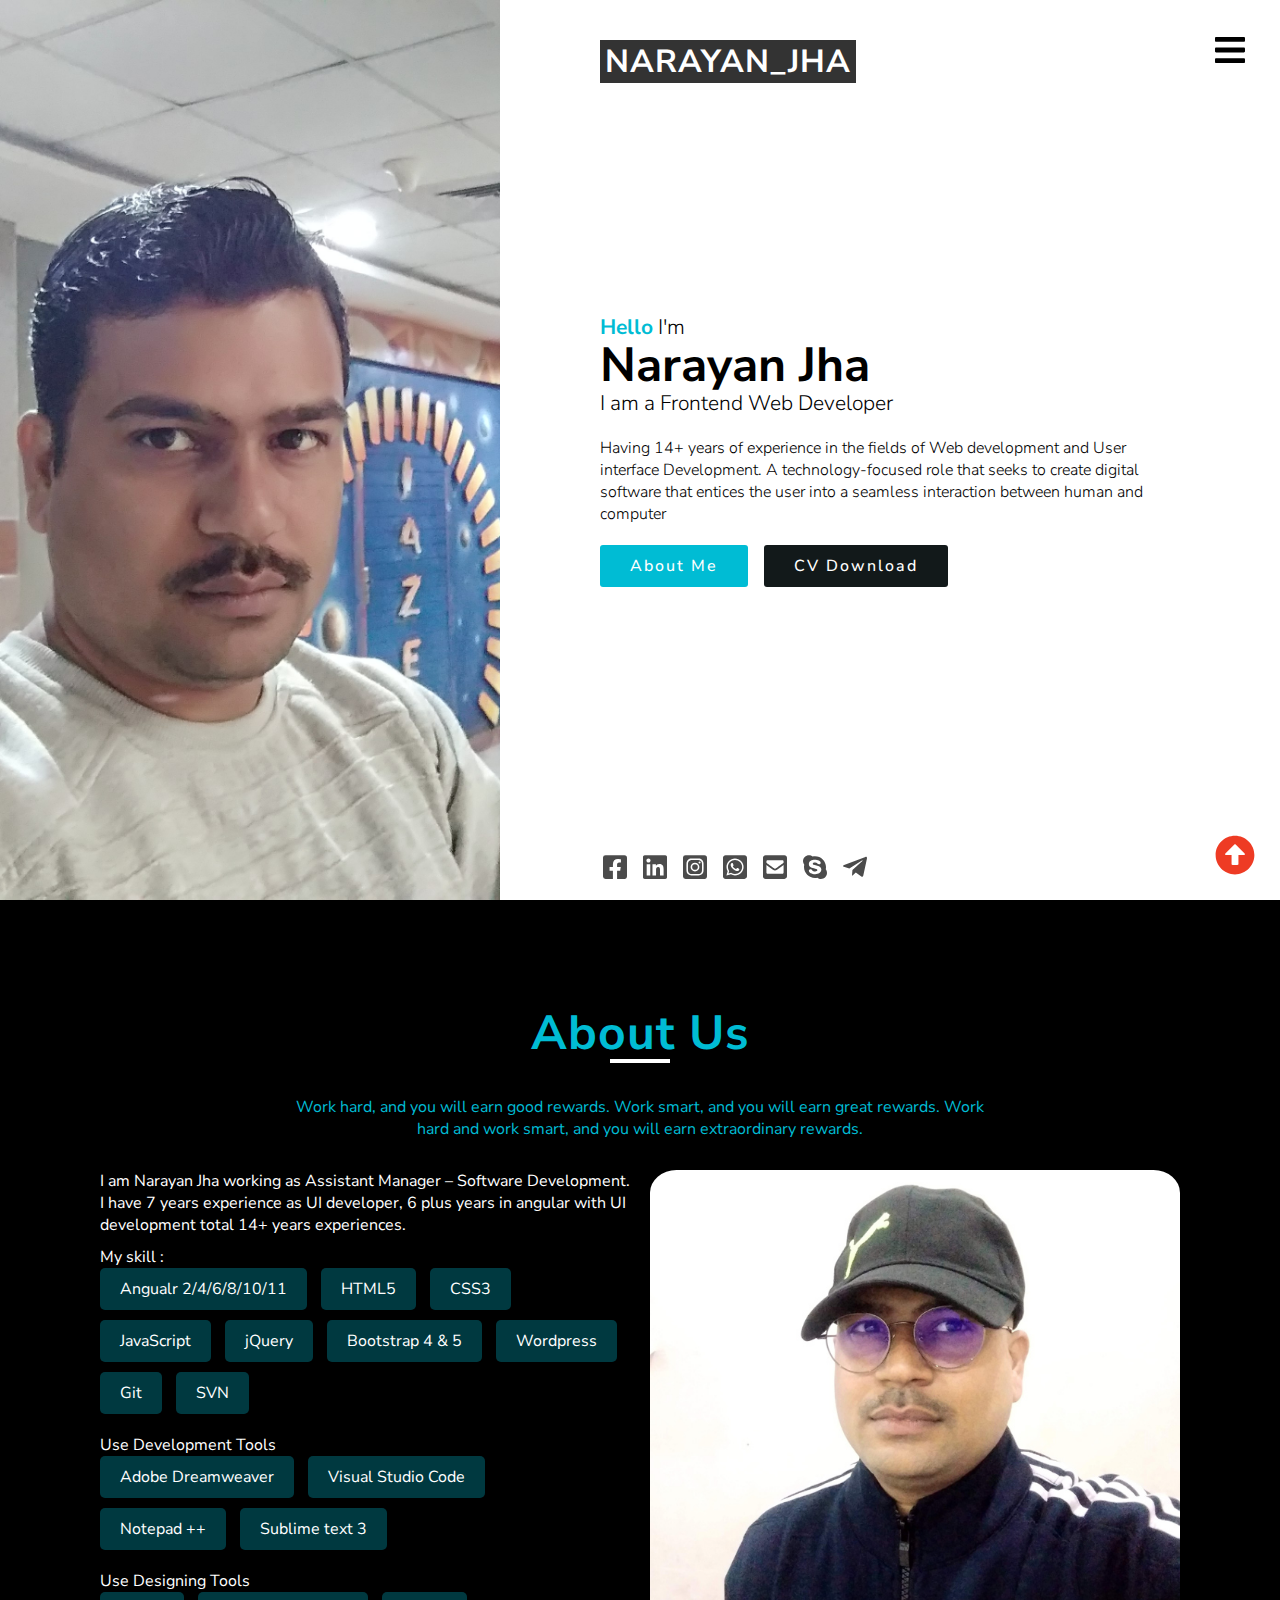
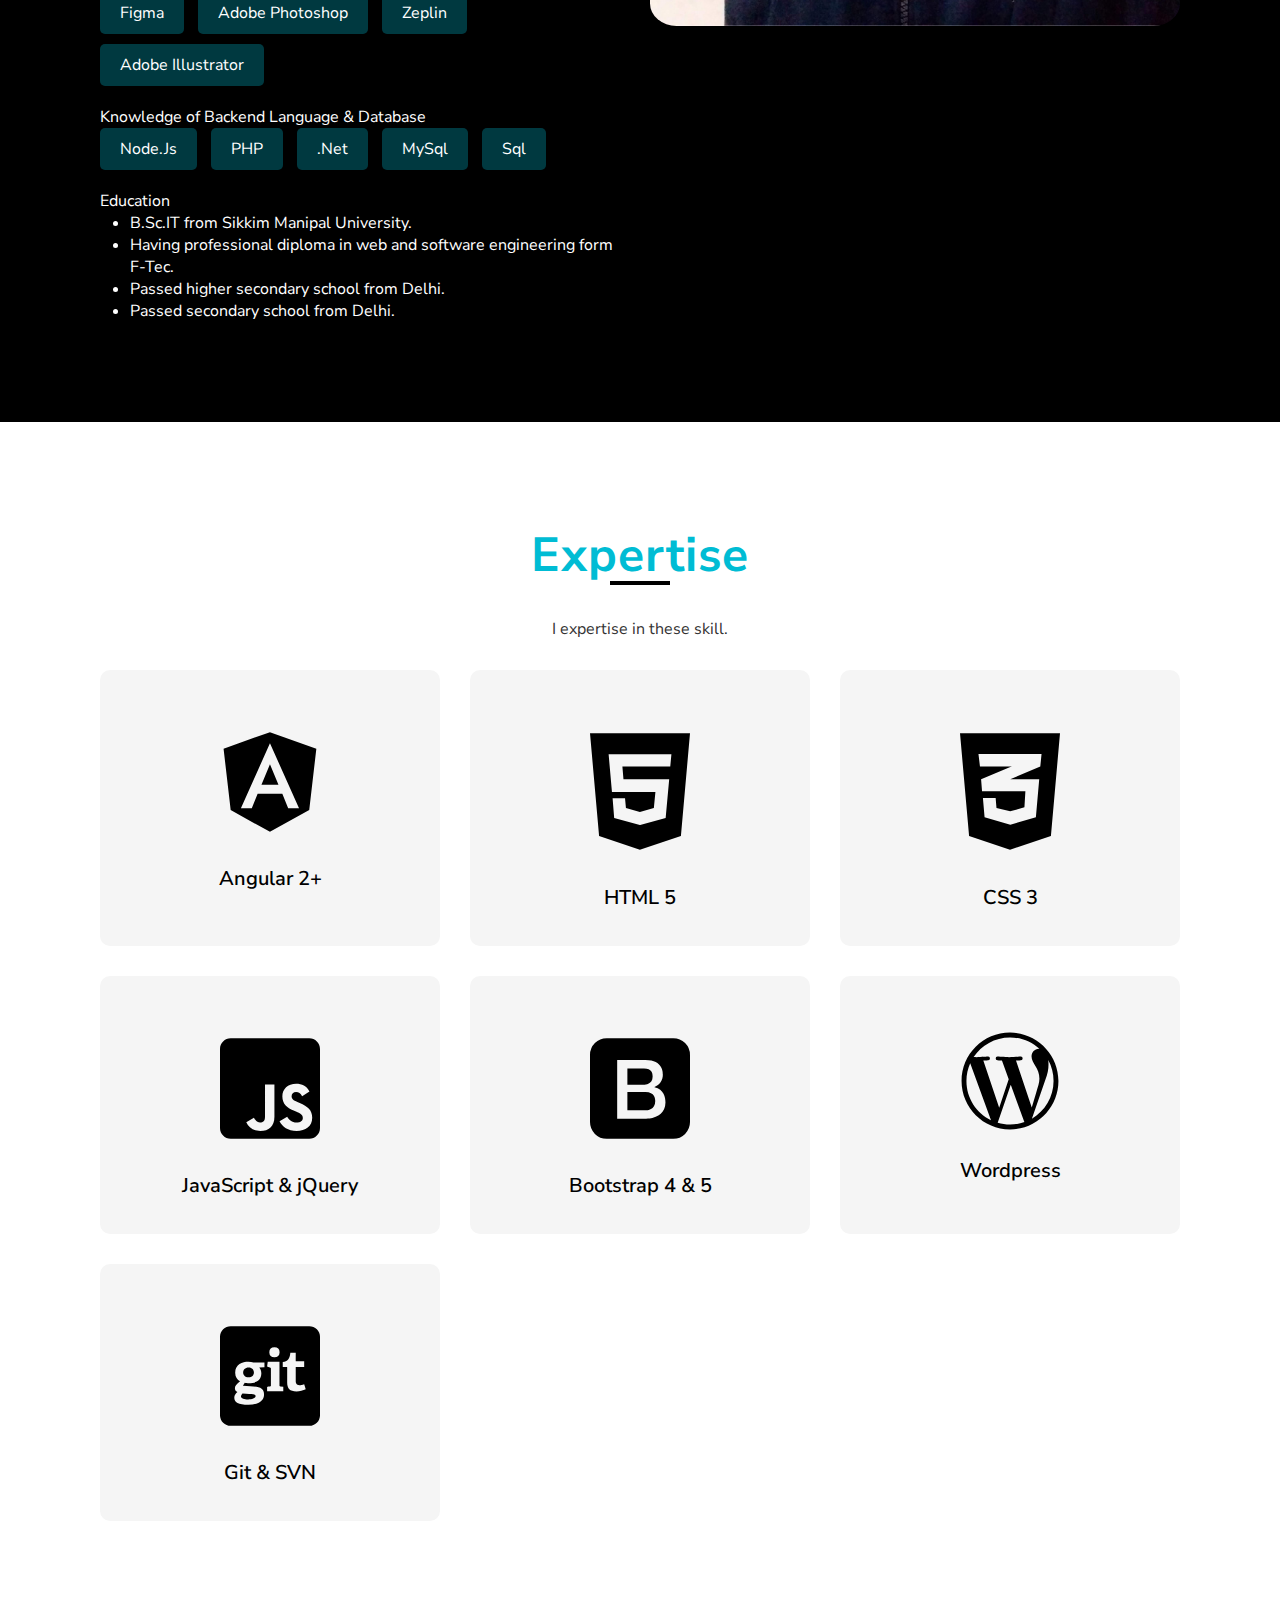
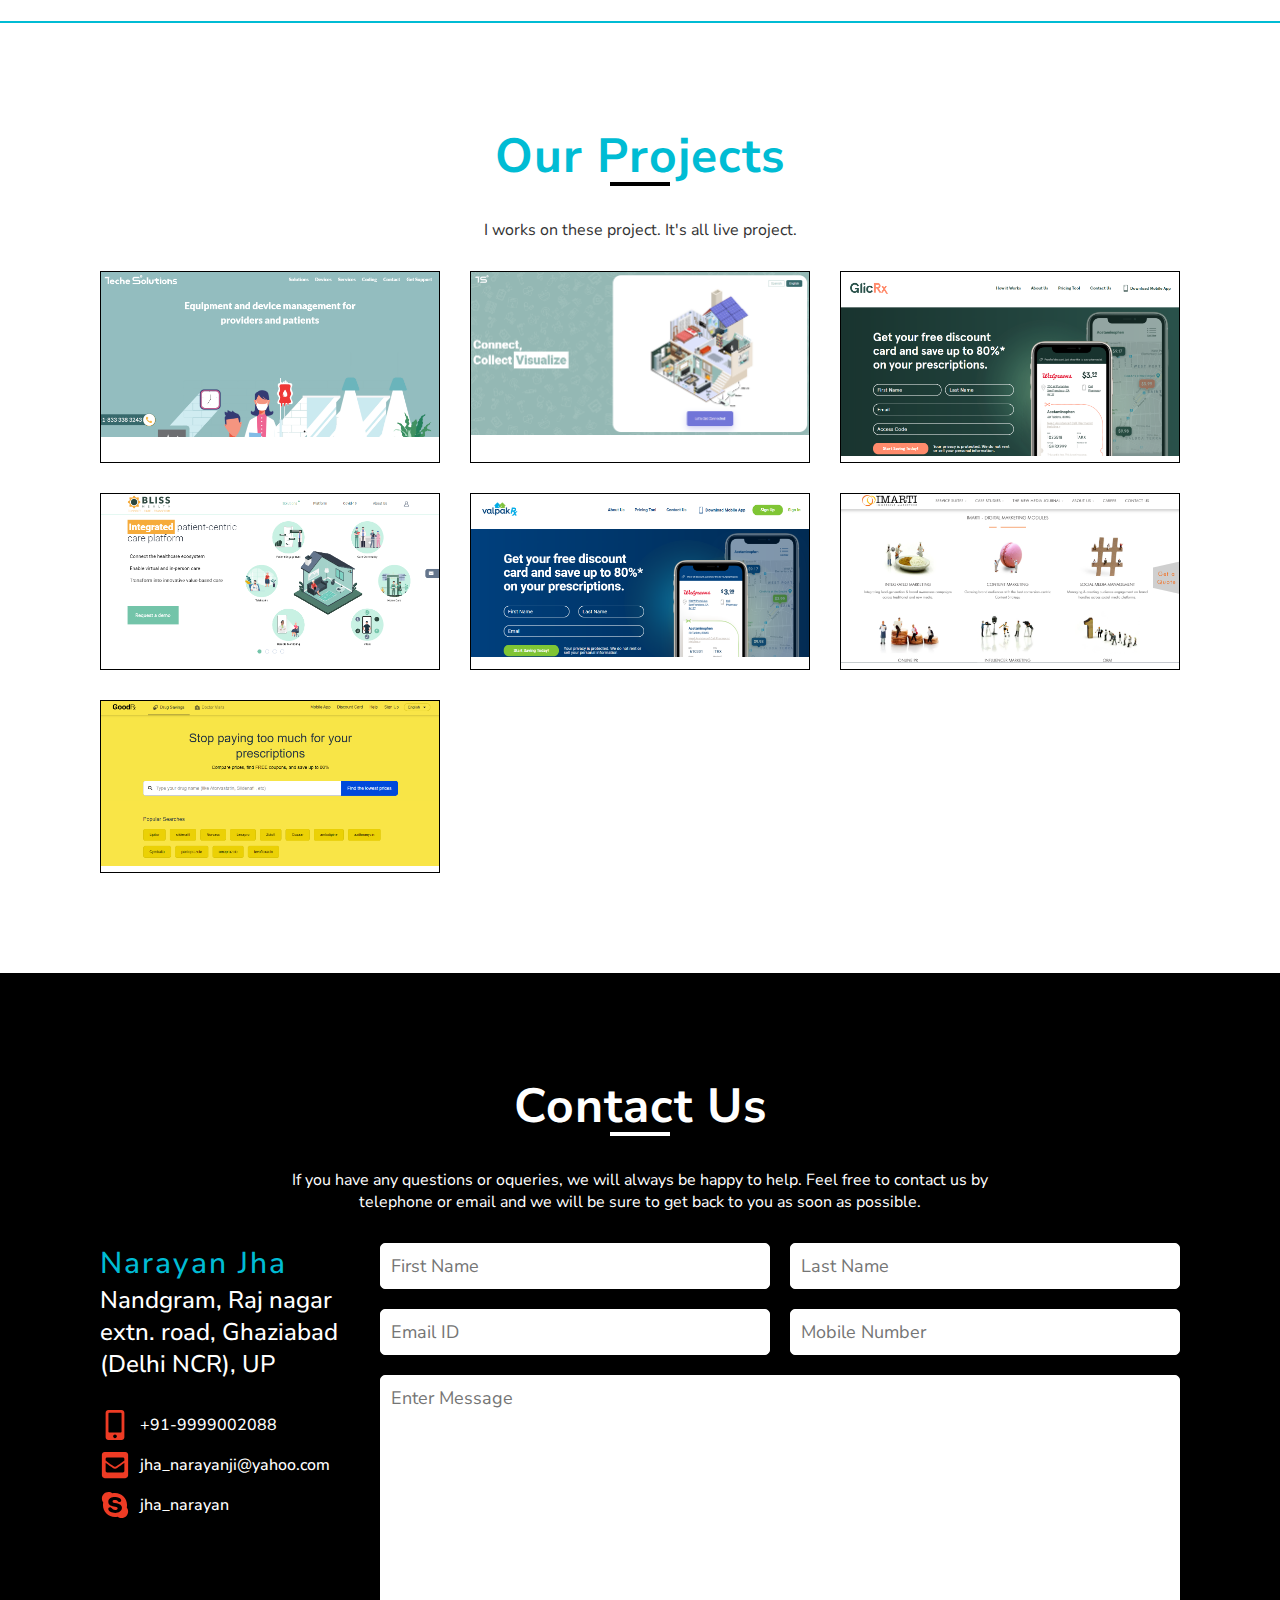
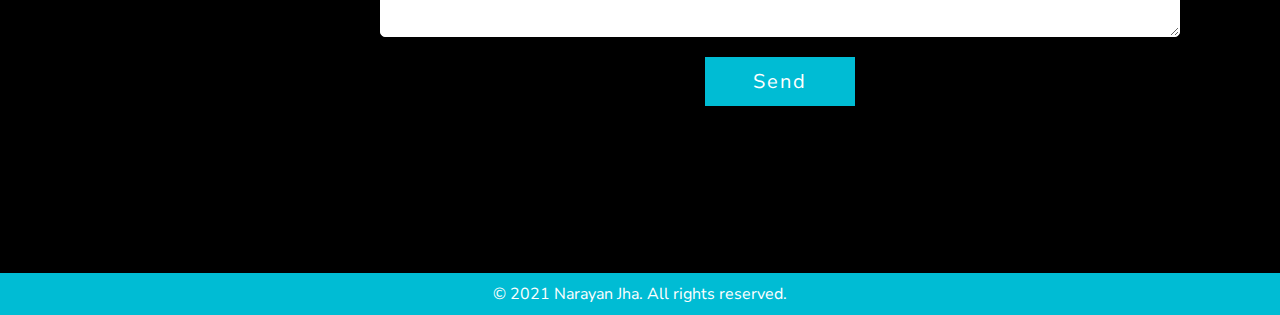
<file: index.html>
<!DOCTYPE html>
<html lang="en">

<head>
    <meta charset="UTF-8">
    <meta http-equiv="X-UA-Compatible" content="IE=edge">
    <meta name="viewport" content="width=device-width, initial-scale=1.0">
    <title>:: Narayan Jha :: UI Developer :: Web Development ::</title>
    <link rel="stylesheet" href="css/main.min.css">
    <script src="https://platform.linkedin.com/badges/js/profile.js" async defer type="text/javascript"></script>
</head>

<body>
    <div class="toggle" onclick="toggleMenu();"></div>
    <nav class="sidebar">
        <ul class="menu">
            <li><a href="#home" onclick="toggleMenu()">Home</a></li>
            <li><a href="#about" onclick="toggleMenu()">About Me</a></li>
            <li><a href="#expertise" onclick="toggleMenu()">Expertise</a></li>
            <li><a href="#works" onclick="toggleMenu()">Work on Projects</a></li>
            <li><a href="#contact" onclick="toggleMenu()">Contact Us</a></li>
        </ul>
        <span><a href="mailto:jha_narayanji@yahoo.com" target="_blank"><img src="./images/icons/envelope-square.svg"
            alt="Email ID">&nbsp;jha_narayanji@yahoo.com</a><a href="skype:jha_narayan" target="_blank"><img
            src="./images/icons/skype.svg" alt="Skype ID">&nbsp;jha_narayan</a><a href="https://t.me/jhanarayan"
        target="_blank"><img src="./images/icons/mobile-solid.svg"
            alt="Mobile Number">&nbsp;+91-9999002088</a></span>

    </nav>
    <!-- home page -->
    <section class="banner" id="home">
        <div class="imgsidebar"><img src="./images/narayan_3.jpg" alt=""></div>
        <div class="contentbox">
            <h5 class="logo">Narayan_Jha</h5>
            <div>
                <h4><span>Hello</span> I'm</h4>
                <h2>Narayan Jha</h2>
                <h4>I am a Frontend Web Developer</h4>
                <p>Having 14+ years of experience in the fields of Web development and User interface Development. A technology-focused role that seeks to create digital software that entices the user into a seamless interaction between human and computer</p>
                <a href="#about" class="btn">About Me</a>&nbsp; &nbsp;
                <a href="./images/Narayan Jha.pdf" class="btn" style="background: #12191a;">CV Download</a>
                <!-- <div class="badge-base LI-profile-badge" style="display: none;" data-locale="en_US" data-size="medium" data-theme="dark" data-type="VERTICAL" data-vanity="narayan-jha" data-version="v1"><a class="badge-base__link LI-simple-link" href="https://in.linkedin.com/in/narayan-jha?trk=profile-badge">Narayan Jha</a></div> -->

            </div>

            <div class="social">
                <ul>
                    <li>
                        <a href="https://www.facebook.com/jha.narayanji" target="_blank"><img src="./images/icons/facebook-square.svg" alt=""></a>
                    </li>
                    <li>
                        <a href="https://in.linkedin.com/in/narayan-jha?trk=profile-badge" target="_blank"><img src="./images/icons/linkedin-square.svg" alt=""></a>
                    </li>
                    <li>
                        <a href="" target="_blank"><img src="./images/icons/instagram-square.svg" alt=""></a>
                    </li>
                    <li>
                        <a href="https://wa.me/9999002088" target="_blank"><img src="./images/icons/whatsapp-square.svg" alt=""></a>
                    </li>
                    <li>
                        <a href="mailto:jha_narayanji@yahoo.com" target="_blank"><img src="./images/icons/envelope-square.svg" alt=""></a>
                    </li>
                    <li>
                        <a href="skype:jha_narayan" target="_blank"><img src="./images/icons/skype.svg" alt=""></a>
                    </li>
                    <li>
                        <a href="https://t.me/jhanarayan" target="_blank"><img src="./images/icons/telegram-plane.svg" alt=""></a>
                    </li>
                </ul>
            </div>
        </div>
    </section>
    <!-- home page end-->

    <!-- about us -->
    <section class="about" id="about">
        <aside class="title">
            <h2>About Us</h2>
            <p>Work hard, and you will earn good rewards. Work smart, and you will earn great rewards. Work hard and work smart, and you will earn extraordinary rewards.</p>
        </aside>
        <article class="content">
            <aside>
                <p>I am Narayan Jha working as Assistant Manager – Software Development. I have 7 years experience as UI developer, 6 plus years in angular with UI development total 14+ years experiences.</p>
                <p style="margin-top: 10px;">My skill :</p>
                <ol>
                    <li>Angualr 2/4/6/8/10/11</li>
                    <li>HTML5</li>
                    <li>CSS3</li>
                    <li>JavaScript</li>
                    <li>jQuery</li>
                    <li>Bootstrap 4 & 5</li>
                    <li>Wordpress</li>
                    <li>Git</li>
                    <li>SVN</li>
                </ol>
                <p style="margin-top: 10px;">Use Development Tools</p>
                <ol>
                    <li>Adobe Dreamweaver</li>
                    <li>Visual Studio Code</li>
                    <li>Notepad ++</li>
                    <li>Sublime text 3</li>
                </ol>
                <p style="margin-top: 10px;">Use Designing Tools</p>
                <ol>
                    <li>Figma</li>
                    <li>Adobe Photoshop</li>
                    <li>Zeplin</li>
                    <li>Adobe Illustrator</li>
                </ol>
                <p style="margin-top: 10px;">Knowledge of Backend Language & Database</p>
                <ol>
                    <li>Node.Js</li>
                    <li>PHP</li>
                    <li>.Net</li>
                    <li>MySql</li>
                    <li>Sql</li>
                </ol>
                <p style="margin-top: 10px;">Education</p>
                <ul>
                    <li>B.Sc.IT from Sikkim Manipal University.</li>
                    <li>Having professional diploma in web and software engineering form F-Tec.</li>
                    <li>Passed higher secondary school from Delhi.</li>
                    <li>Passed secondary school from Delhi.</li>
                </ul>
            </aside>
            <aside><img src="./images/narayan_profile.jpg" alt="Narayan Jha">
            </aside>

        </article>

    </section>
    <!-- about us end-->

    <!-- services -->
    <section class="expertise" id="expertise">
        <aside class="title">
            <h2>Expertise</h2>
            <p>I expertise in these skill.</p>
        </aside>
        <article class="content">
            <aside>
                <img src="./images/expertise/angular.svg" alt="">
                <h2>Angular 2+</h2>
            </aside>
            <aside>
                <img src="./images/expertise/html5.svg" alt="">
                <h2>HTML 5</h2>
            </aside>
            <aside>
                <img src="./images/expertise/css3.svg" alt="">
                <h2>CSS 3</h2>
            </aside>
            <aside>
                <img src="./images/expertise/js-square.svg" alt="">
                <h2>JavaScript & jQuery</h2>
            </aside>
            <aside>
                <img src="./images/expertise/bootstrap.svg" alt="">
                <h2>Bootstrap 4 & 5</h2>
            </aside>
            <aside>
                <img src="./images/expertise/wordpress-simple.svg" alt="">
                <h2>Wordpress</h2>
            </aside>
            <aside>
                <img src="./images/expertise/git-square.svg" alt="">
                <h2>Git & SVN</h2>
            </aside>
        </article>

    </section>
    <!-- services end-->
    <!-- works -->
    <section class="works" id="works">
        <aside class="title">
            <h2>Our Projects</h2>
            <p>I works on these project. It's all live project.</p>
        </aside>
        <article class="content">
            <aside>
                <figure>
                    <img src="./images/projects/techesolutions.png" alt="Teche Solutions">
                </figure>
                <h3><a href="https://teche.solutions/" target="_blank">Teche Solutions</a></h3>
            </aside>
            <aside>
                <figure>
                    <img src="./images/projects/teche_life.png" alt="Teche Life">
                </figure>
                <h3><a href="https://teche.life/" target="_blank">Teche Life</a></h3>
            </aside>
            <aside>
                <figure>
                    <img src="./images/projects/glixrx.png" alt="Glix Rx">
                </figure>
                <h3><a href="https://glicrx.com/" target="_blank">GlixRx</a></h3>
            </aside>
            <aside>
                <figure>
                    <img src="./images/projects/blisshealth.png" alt="Bliss Health">
                </figure>
                <h3><a href="http://blisshealth.tech/" target="_blank">Bliss Health</a></h3>
            </aside>
            <aside>
                <figure>
                    <img src="./images/projects/valpakrx.png" alt="Valpak Rx">
                </figure>
                <h3><a href="https://www.valpakrx.com/" target="_blank">ValpxkRx</a></h3>
            </aside>
            <aside>
                <figure>
                    <img src="./images/projects/imarti.png" alt="Imarti Media">
                </figure>
                <h3><a href="https://www.imarti.com/" target="_blank">Imarti</a></h3>
            </aside>
            <aside>
                <figure>
                    <img src="./images/projects/goodrx.png" alt="Good Rx">
                </figure>
                <h3><a href="https://www.goodrx.com/" target="_blank">GoodRx</a> </h3>
            </aside>
        </article>
    </section>
    <!-- works end-->
    <!-- contact us -->

    <section class="contact" id="contact">
        <aside class="title">
            <h2>Contact Us</h2>
            <p>If you have any questions or oqueries, we will always be happy to help. Feel free to contact us by telephone or email and we will be sure to get back to you as soon as possible.</p>
        </aside>
        <article class="content">
            <aside class="address">
                <address>
                    <span>Narayan Jha</span><br>
                    Nandgram, Raj nagar extn. road,
                    Ghaziabad (Delhi NCR), UP
                </address>
                <a href="tel:+91-9999002088"><img src="./images/icons/mobile-solid.svg" alt="">+91-9999002088</a>
                <a href="mailto:jha_narayanji@yahoo.com"><img src="./images/icons/envelope-square.svg" alt="">jha_narayanji@yahoo.com</a>
                <a href="skype:jha_narayan"><img src="./images/icons/skype.svg" alt="">jha_narayan</a>
            </aside>
            <aside class="form1">
                <input type="text" name="" id="" placeholder="First Name">
                <input type="text" name="" id="" placeholder="Last Name">
            </aside>
            <aside class="form2">
                <input type="text" name="" id="" placeholder="Email ID">
                <input type="text" name="" id="" placeholder="Mobile Number">
            </aside>
            <aside class="form3">
                <textarea name="" id="" cols="30" rows="10" placeholder="Enter Message"></textarea>
                <input type="submit" value="Send">
            </aside>
        </article>
    </section>
    <footer>
        &copy; 2021 Narayan Jha. All rights reserved.
    </footer>
    <button onclick="topFunction()" id="myBtn" title="Go to top"><img src="./images/icons/arrow-circle-up-solid.svg"
            alt=""></button>
    <!-- contact us end -->
    <script>
        function toggleMenu() {
            const menuToggle = document.querySelector('.toggle');
            const sidebar = document.querySelector('.sidebar');
            menuToggle.classList.toggle('active');
            sidebar.classList.toggle('active');
        }
        //Get the button:
        mybutton = document.getElementById("myBtn");

        // When the user scrolls down 20px from the top of the document, show the button
        window.onscroll = function() {
            scrollFunction()
        };

        function scrollFunction() {
            if (document.body.scrollTop > 20 || document.documentElement.scrollTop > 20) {
                mybutton.style.display = "block";
            } else {
                mybutton.style.display = "none";
            }
        }

        // When the user clicks on the button, scroll to the top of the document
        function topFunction() {
            document.body.scrollTop = 0; // For Safari
            document.documentElement.scrollTop = 0; // For Chrome, Firefox, IE and Opera
        }
    </script>
</body>

</html>
</file>
<file: css/main.min.css>
@import url("https://fonts.googleapis.com/css2?family=Nunito+Sans:wght@400;600;700;800;900&display=swap");*{-webkit-box-sizing:border-box;box-sizing:border-box}body{background:#070713;color:#fff;font-family:'Nunito Sans', sans-serif;font-size:1rem}*{margin:0;padding:0;-webkit-transition:0.5s;transition:0.5s;scroll-behavior:smooth}body{background:#fff}body::-webkit-scrollbar-track{-webkit-box-shadow:inset 0 0 6px rgba(0,0,0,0.3);background-color:#00bcd4}body::-webkit-scrollbar{width:6px;background-color:#00bcd4}body::-webkit-scrollbar-thumb{background-color:#000}.toggle{position:fixed;top:1.5625rem;right:1.5625rem;width:3.125rem;height:3.125rem;background:#fff url("../images/icons/bars-solid.svg") no-repeat center center;background-size:1.875rem;cursor:pointer;z-index:1000}.toggle.active{background:#fff url("../images/icons/cross-solid.svg") no-repeat center center;background-size:1.875rem;cursor:pointer}.sidebar{position:fixed;background:#000;display:-webkit-box;display:-ms-flexbox;display:flex;-webkit-box-pack:center;-ms-flex-pack:center;justify-content:center;-webkit-box-align:center;-ms-flex-align:center;align-items:center;z-index:1;top:0rem;right:-100%;bottom:0rem;-webkit-transition:0.5s;transition:0.5s;padding:2.5rem;width:calc(100% - 31.25rem)}@media (min-width: 320px) and (max-width: 1020px){.sidebar{width:-webkit-fit-content;width:-moz-fit-content;width:fit-content}}.sidebar.active{right:0}.sidebar ul{display:-webkit-box;display:-ms-flexbox;display:flex;-webkit-box-pack:center;-ms-flex-pack:center;justify-content:center;-webkit-box-align:center;-ms-flex-align:center;align-items:center;-webkit-box-direction:normal;-webkit-box-orient:vertical;-ms-flex-direction:column;flex-direction:column}.sidebar ul li{list-style-type:none;margin:.625rem 0rem}.sidebar ul li a{color:#fff;text-decoration:none;font-size:2rem;margin:.625rem 0;letter-spacing:2px;text-transform:uppercase;font-weight:300;position:relative;-webkit-transition:0.5s;transition:0.5s}@media (min-width: 320px) and (max-width: 568px){.sidebar ul li a{font-size:1.5rem}}.sidebar ul li a:hover{color:#00bcd4;opacity:0.8}.sidebar ul li a:hover::after{width:100%;left:0px;-webkit-transform:scaleX(1);transform:scaleX(1);opacity:1}.sidebar ul li a::after{position:absolute;content:"";width:100px;height:3px;background:#00bcd4;left:calc(50% - 50px);bottom:0px;-webkit-transform:scaleX(50%);transform:scaleX(50%);-webkit-transition:-webkit-transform 250ms ease-in-out;transition:-webkit-transform 250ms ease-in-out;transition:transform 250ms ease-in-out;transition:transform 250ms ease-in-out, -webkit-transform 250ms ease-in-out;opacity:0.8}.sidebar span{position:absolute;bottom:25px;left:25px;color:#ffffff;font-weight:700;display:-webkit-box;display:-ms-flexbox;display:flex;-webkit-box-pack:center;-ms-flex-pack:center;justify-content:center;-webkit-box-orient:vertical;-webkit-box-direction:normal;-ms-flex-direction:column;flex-direction:column}.sidebar span a{color:#00bcd4;text-decoration:none;white-space:nowrap;display:-webkit-box;display:-ms-flexbox;display:flex;-webkit-box-pack:left;-ms-flex-pack:left;justify-content:left;-webkit-box-align:center;-ms-flex-align:center;align-items:center;margin-top:10px}.sidebar span a img{max-width:30px;max-height:30px;-webkit-filter:brightness(0) invert(1);filter:brightness(0) invert(1)}section{padding:6.25rem;min-height:100vh}@media (min-width: 320px) and (max-width: 568px){section{padding:1.875rem}}.banner{position:relative;width:100%;min-height:100vh}.banner .imgsidebar{position:absolute;top:0rem;left:0rem;width:31.25rem;height:100%}@media (min-width: 320px) and (max-width: 1020px){.banner .imgsidebar{width:100%}}.banner .imgsidebar img{position:absolute;left:0rem;top:0rem;width:100%;height:100%;-o-object-fit:cover;object-fit:cover}.banner .contentbox{position:absolute;top:0rem;right:0rem;width:calc(100% - 31.25rem);height:100%;display:-webkit-box;display:-ms-flexbox;display:flex;-webkit-box-pack:center;-ms-flex-pack:center;justify-content:center;-webkit-box-align:center;-ms-flex-align:center;align-items:center;padding:6.25rem}@media (min-width: 320px) and (max-width: 1020px){.banner .contentbox{background:rgba(255,255,255,0.8);width:100%}}@media (min-width: 320px) and (max-width: 568px){.banner .contentbox{padding:1.875rem}}.banner .contentbox .logo{position:absolute;top:2.5rem;left:6.25rem;font-size:2rem;text-transform:uppercase;letter-spacing:1px;background-color:#333;color:#fff;padding:0 .3125rem}@media (min-width: 320px) and (max-width: 568px){.banner .contentbox .logo{font-size:1.5rem;left:unset}}.banner .contentbox h4{font-size:1.3125rem;font-weight:300;color:#000}.banner .contentbox h4 span{font-size:1.3125rem;font-weight:700;color:#00bcd4}.banner .contentbox h2{font-size:3rem;line-height:3rem;color:#000}@media (min-width: 320px) and (max-width: 568px){.banner .contentbox h2{font-size:2rem}}.banner .contentbox p{font-size:1rem;font-weight:300;margin:1.25rem 0rem;color:#000}.banner .contentbox .btn{background:#00bcd4;color:#fff;padding:.625rem 1.875rem;display:inline-block;text-decoration:none;font-weight:500;letter-spacing:2px;border-radius:3px}.banner .social{position:absolute;left:6.25rem;bottom:1.25rem}@media (min-width: 320px) and (max-width: 568px){.banner .social{left:unset}}.banner .social ul{display:-webkit-box;display:-ms-flexbox;display:flex;-webkit-box-pack:center;-ms-flex-pack:center;justify-content:center;-webkit-box-align:center;-ms-flex-align:center;align-items:center}.banner .social ul li{margin-right:.625rem;list-style-type:none;width:1.875rem;height:1.875rem}.banner .social ul li a img{-webkit-transform:scale(0.8);transform:scale(0.8);opacity:0.7}.banner .social ul li a img:hover{opacity:1}.about{background:#000;padding:6.25rem}@media (min-width: 320px) and (max-width: 568px){.about{padding:1.875rem}}.about .title{width:100%;text-align:center;color:#fff}.about .title h2{width:100%;position:relative;font-size:3rem;color:#00bcd4;font-weight:700;letter-spacing:1px}@media (min-width: 320px) and (max-width: 568px){.about .title h2{font-size:2rem}}.about .title h2::before{position:absolute;content:'';left:50%;-webkit-transform:translateX(-50%);transform:translateX(-50%);bottom:.1875rem;width:3.75rem;height:.25rem;background:#fff}.about .title p{max-width:43.75rem;display:inline-block;color:#00bcd4;margin:1.875rem 0rem}.about .content{display:-ms-grid;display:grid;-ms-grid-columns:1fr 1fr;grid-template-columns:1fr 1fr;grid-gap:20px}@media (min-width: 320px) and (max-width: 1020px){.about .content{-ms-grid-columns:1fr;grid-template-columns:1fr}}.about .content aside{min-width:50%}.about .content aside img{border-radius:5%;max-width:100%}.about .content aside p{min-width:50%}.about .content aside ul li{margin-left:1.875rem}.about .content aside ol li{display:inline-block;background:rgba(0,188,212,0.3);border-radius:5px;color:#fff;padding:.625rem 1.25rem;margin:0rem .625rem .625rem 0rem}@media (min-width: 320px) and (max-width: 1020px){.about .content aside:last-child{-ms-grid-row:1;grid-row-start:1;grid-row-end:2}}.expertise{padding:6.25rem}@media (min-width: 320px) and (max-width: 568px){.expertise{padding:1.875rem}}.expertise .title{width:100%;text-align:center}.expertise .title h2{width:100%;position:relative;font-size:3rem;color:#00bcd4;font-weight:700;letter-spacing:1px}@media (min-width: 320px) and (max-width: 568px){.expertise .title h2{font-size:2rem}}.expertise .title h2::before{position:absolute;content:'';left:50%;-webkit-transform:translateX(-50%);transform:translateX(-50%);bottom:.1875rem;width:3.75rem;height:.25rem;background:#000}.expertise .title p{max-width:43.75rem;display:inline-block;color:#333;margin:1.875rem 0rem}.expertise .content{display:-ms-grid;display:grid;-ms-grid-columns:1fr 1fr 1fr;grid-template-columns:1fr 1fr 1fr;grid-gap:30px}@media (min-width: 320px) and (max-width: 568px){.expertise .content{-ms-grid-columns:1fr;grid-template-columns:1fr}}.expertise .content aside{background:#f5f5f5;-webkit-transition:0.5s;transition:0.5s;text-align:center;padding:1.5625rem;border-radius:.625rem}.expertise .content aside:hover{background:#000}.expertise .content aside:hover img{-webkit-filter:invert(27%) sepia(51%) saturate(2878%) hue-rotate(346deg) brightness(104%) contrast(97%);filter:invert(27%) sepia(51%) saturate(2878%) hue-rotate(346deg) brightness(104%) contrast(97%)}.expertise .content aside:hover h2,.expertise .content aside:hover p{color:#fff}.expertise .content aside img{max-width:6.25rem;-webkit-transition:0.5s;transition:0.5s;margin-top:1.875rem}.expertise .content aside h2{font-size:1.25rem;margin:1.25rem 0rem .625rem;font-weight:600;-webkit-transition:0.5s;transition:0.5s;color:#000}.expertise .content aside p{color:#000;font-weight:600;-webkit-transition:0.5s;transition:0.5s;margin:1.875rem 0rem}.works{border-top:2px solid #00bcd4;padding:6.25rem}@media (min-width: 320px) and (max-width: 568px){.works{padding:1.875rem}}.works .title{width:100%;text-align:center}.works .title h2{width:100%;position:relative;font-size:3rem;color:#00bcd4;font-weight:700;letter-spacing:1px}@media (min-width: 320px) and (max-width: 568px){.works .title h2{font-size:2rem}}.works .title h2::before{position:absolute;content:'';left:50%;-webkit-transform:translateX(-50%);transform:translateX(-50%);bottom:.1875rem;width:3.75rem;height:.25rem;background:#000}.works .title p{max-width:43.75rem;display:inline-block;color:#333;margin:1.875rem 0rem}.works .content{display:-ms-grid;display:grid;-ms-grid-columns:1fr 1fr 1fr;grid-template-columns:1fr 1fr 1fr;grid-gap:30px}@media (min-width: 320px) and (max-width: 568px){.works .content{-ms-grid-columns:1fr;grid-template-columns:1fr}}.works .content aside{-webkit-transition:0.5s;transition:0.5s;text-align:center;position:relative;border:1px solid #000}.works .content aside figure img{max-width:100%;-webkit-transition:0.5s;transition:0.5s}.works .content aside:hover h3{opacity:1}.works .content aside h3{opacity:0;position:absolute;bottom:0rem;font-size:1.25rem;margin:0rem;font-weight:600;-webkit-transition:0.5s;transition:0.5s;color:#fff;width:100%;text-align:center;width:100%;height:100%;background:rgba(0,0,0,0.7)}.works .content aside h3 a{color:#fff;text-decoration:none;width:100%;height:100%;display:-webkit-box;display:-ms-flexbox;display:flex;-webkit-box-pack:center;-ms-flex-pack:center;justify-content:center;-webkit-box-align:center;-ms-flex-align:center;align-items:center}.contact{background:#000;padding:6.25rem}@media (min-width: 320px) and (max-width: 568px){.contact{padding:1.875rem}}.contact .title{width:100%;text-align:center;color:#fff}.contact .title h2{width:100%;position:relative;font-size:3rem;color:#fff;font-weight:700;letter-spacing:1px}@media (min-width: 320px) and (max-width: 568px){.contact .title h2{font-size:2rem}}.contact .title h2::before{position:absolute;content:'';left:50%;-webkit-transform:translateX(-50%);transform:translateX(-50%);bottom:.1875rem;width:3.75rem;height:.25rem;background:#fff}.contact .title p{max-width:43.75rem;display:inline-block;color:#fff;margin:1.875rem 0rem}.contact .content{display:-ms-grid;display:grid;-ms-grid-columns:auto 50rem;grid-template-columns:auto 50rem;-ms-grid-rows:1fr;grid-template-rows:1fr;grid-template-areas:"address form1" "address form2" "address form3";grid-gap:20px}@media (min-width: 320px) and (max-width: 1024px){.contact .content{-ms-grid-columns:auto;grid-template-columns:auto;grid-template-areas:"address" "form1" "form2" "form3"}}.contact .content .address{-ms-grid-row:1;-ms-grid-row-span:3;-ms-grid-column:1;grid-area:address}.contact .content .address address{font-size:1.5rem;font-style:normal;font-weight:500;padding-bottom:1.25rem}.contact .content .address address span{color:#00bcd4;font-size:1.875rem;letter-spacing:2px}.contact .content .address a{color:#fff;font-weight:500;font-size:1rem;text-decoration:none;display:-webkit-box;display:-ms-flexbox;display:flex;-webkit-box-pack:left;-ms-flex-pack:left;justify-content:left;-webkit-box-align:center;-ms-flex-align:center;align-items:center;margin-top:.625rem}.contact .content .address a img{width:1.875rem;-webkit-filter:invert(27%) sepia(51%) saturate(2878%) hue-rotate(346deg) brightness(104%) contrast(97%);filter:invert(27%) sepia(51%) saturate(2878%) hue-rotate(346deg) brightness(104%) contrast(97%);margin-right:.625rem}.contact .content .address a img:first-child{max-height:1.875rem}.contact .content .address a:hover{opacity:0.6;color:#00bcd4}.contact .content .form1{display:-ms-grid;display:grid;-ms-grid-columns:1fr 1fr;grid-template-columns:1fr 1fr;grid-gap:20px;-ms-grid-row:1;-ms-grid-column:2;grid-area:form1}@media (min-width: 320px) and (max-width: 568px){.contact .content .form1{-ms-grid-columns:1fr;grid-template-columns:1fr}}.contact .content .form2{display:-ms-grid;display:grid;-ms-grid-columns:1fr 1fr;grid-template-columns:1fr 1fr;grid-gap:20px;-ms-grid-row:2;-ms-grid-column:2;grid-area:form2}@media (min-width: 320px) and (max-width: 568px){.contact .content .form2{-ms-grid-columns:1fr;grid-template-columns:1fr}}.contact .content .form3{display:-ms-grid;display:grid;-ms-grid-columns:1fr;grid-template-columns:1fr;grid-gap:20px;-ms-grid-row:3;-ms-grid-column:2;grid-area:form3}@media (min-width: 320px) and (max-width: 1020px){.contact .content aside{width:100%}}.contact .content aside input[type='text'],.contact .content aside textarea{background:#fff;color:#000;font-size:1.125rem;padding:.625rem;border:1px solid #fff;border-radius:5px;font-family:'Nunito Sans', sans-serif}.contact .content aside input[type='submit']{background:#00bcd4;color:#fff;border:1px solid #00bcd4;padding:.625rem;-ms-grid-column-align:center;justify-self:center;min-width:9.375rem;font-size:1.25rem;letter-spacing:2px;cursor:pointer;font-family:'Nunito Sans', sans-serif}.contact .content aside input[type='submit']:hover{background:rgba(0,188,212,0.7)}footer{background:#00bcd4;color:#fff;text-align:center;padding:.625rem 0}#myBtn{width:2.5rem;height:2.5rem;position:fixed;right:1.5625rem;bottom:1.5625rem;cursor:pointer;border:none;background:transparent;color:#00bcd4}#myBtn img{-webkit-filter:invert(27%) sepia(51%) saturate(2878%) hue-rotate(346deg) brightness(104%) contrast(97%);filter:invert(27%) sepia(51%) saturate(2878%) hue-rotate(346deg) brightness(104%) contrast(97%)}#myBtn:hover{opacity:0.7}
</file>
